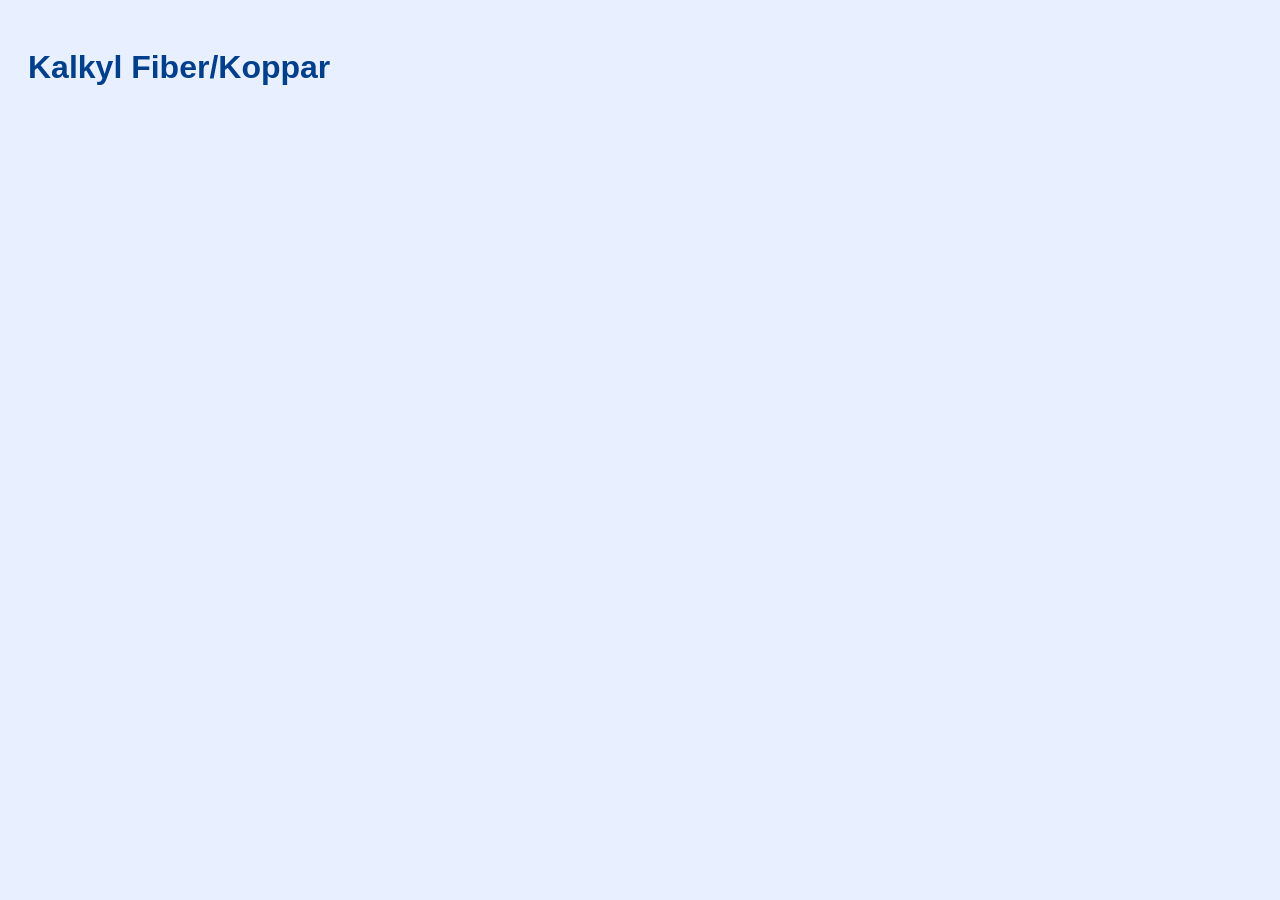
<file: index.html>
<!DOCTYPE html>
<html lang="sv">
<head>
    <meta charset="UTF-8">
    <title>Kalkyl Fiber/Koppar – Normal version</title>
    <style>
        body { font-family: Arial; background: #e8f0ff; padding: 20px; }
        h1 { color: #003f8c; }
        table { width: 100%; border-collapse: collapse; margin-top: 15px; background: white; }
        th, td { border: 1px solid #ccc; padding: 6px; }
        button { padding: 6px 12px; margin: 4px; }
        select, input { padding: 6px; margin: 3px; }
        #editor { background: #d8e4ff; padding: 10px; margin-top: 25px; }
    </style>
</head>
<body onload="render()">

<h1>Kalkyl Fiber/Koppar</h1>
<div id="app"></div>

<script>
let articles = [
    { name: "OM4 fiberkabel", unit: "m", price: 12.50, type: "fiber" },
    { name: "OS2 fiberkabel", unit: "m", price: 8.90, type: "fiber" },
    { name: "Cat6 kopparkabel", unit: "m", price: 6.90, type: "koppar" },
    { name: "Cat6A kopparkabel", unit: "m", price: 9.20, type: "koppar" },
    { name: "ODF 12", unit: "st", price: 1450, type: "fiber" },
    { name: "ODF 24", unit: "st", price: 2200, type: "fiber" },
    { name: "Patchpanel Cat6", unit: "st", price: 590, type: "koppar" },
    { name: "Patchpanel Cat6A", unit: "st", price: 790, type: "koppar" },
    { name: "Skarvbox fiber", unit: "st", price: 980, type: "fiber" },
    { name: "Kanalisation 40mm", unit: "m", price: 18, type: "fiber" },
    { name: "Mediakonverter", unit: "st", price: 890, type: "fiber" }
];

let rows = [];

function render() {
    let app = document.getElementById("app");
    app.innerHTML = '';

    app.innerHTML += `
        <div>
            <button onclick="addRow()">Lägg till rad</button>
            <button onclick="saveCalc()">Spara som</button>
            <button onclick="loadCalc()">Ladda</button>
            <button onclick="resetCalc()">Reset</button>
            <button onclick="exportPDF()">PDF</button>
        </div>
    `;

    app.innerHTML += `
        <h3>Fiber/Koppar</h3>
        <select id="techSel" onchange="render()">
            <option value="fiber">Fiber</option>
            <option value="koppar">Koppar</option>
        </select>

        <h3>Nätklass</h3>
        <select id="netSel" onchange="render()">
            <option value="gult">Gult nät</option>
            <option value="rött">Rött nät</option>
        </select>
    `;

    let table = document.createElement("table");
    table.innerHTML = `
        <tr>
            <th>Artikel</th>
            <th>Antal</th>
            <th>Enhet</th>
            <th>Pris</th>
            <th>Summa</th>
            <th></th>
        </tr>
    `;

    let tech = document.getElementById("techSel").value;
    let filtered = articles.filter(a => a.type === tech);

    let total = 0;

    rows.forEach((r, i) => {
        let tr = document.createElement("tr");

        let options = filtered.map(a => `
            <option value="${a.name}" ${a.name === r.article ? "selected" : ""}>${a.name}</option>
        `).join("");

        tr.innerHTML = `
            <td>
                <select onchange="updateArt(${i}, this.value)">
                    <option value="">Välj</option>
                    ${options}
                </select>
            </td>
            <td><input type="number" value="${r.qty}" onchange="updateQty(${i}, this.value)"></td>
            <td>${r.unit || ""}</td>
            <td>${r.price.toLocaleString("sv-SE", { minimumFractionDigits: 2 })} kr</td>
            <td>${(r.qty * r.price).toLocaleString("sv-SE", { minimumFractionDigits: 2 })} kr</td>
            <td><button onclick="delRow(${i})">X</button></td>
        `;

        total += r.qty * r.price;
        table.appendChild(tr);
    });

    app.appendChild(table);

    app.innerHTML += `
        <h2>Total: ${total.toLocaleString("sv-SE", { minimumFractionDigits: 2 })} kr</h2>
    `;

    renderEditor();
}

function addRow() {
    rows.push({ article: "", qty: 0, unit: "", price: 0 });
    render();
}

function delRow(i) {
    rows.splice(i, 1);
    render();
}

function updateArt(i, name) {
    let a = articles.find(x => x.name === name);
    if (!a) rows[i] = { article: "", qty: 0, unit: "", price: 0 };
    else {
        rows[i].article = a.name;
        rows[i].unit = a.unit;
        rows[i].price = a.price;
    }
    render();
}

function updateQty(i, v) {
    rows[i].qty = Number(v);
    render();
}

function saveCalc() {
    let n = prompt("Kalkylnamn:");
    if (!n) return;
    localStorage.setItem("calc_" + n, JSON.stringify(rows));
    alert("Kalkyl sparad.");
}

function loadCalc() {
    let keys = Object.keys(localStorage).filter(k => k.startsWith("calc_"));
    let n = prompt("Tillgängliga kalkyler:
" + keys.join("
"));
    if (!n) return;

    rows = JSON.parse(localStorage.getItem(n));
    render();
}

function resetCalc() {
    rows = [];
    render();
}

function exportPDF() {
    let w = window.open("");
    w.document.write("<h1>Kalkyl</h1>");

    rows.forEach(r => {
        w.document.write(`<p>${r.article} – ${r.qty} ${r.unit}: ${(r.qty * r.price).toFixed(2)} kr</p>`);
    });

    w.print();
}

function renderEditor() {
    let div = document.createElement("div");
    div.id = "editor";

    div.innerHTML = `<h3>Artikelregister</h3>`;

    articles.forEach((a, i) => {
        div.innerHTML += `
            <div>
                ${a.name} (${a.unit}) ${a.price} kr
                <button onclick="removeArt(${i})">Ta bort</button>
            </div>
        `;
    });

    div.innerHTML += `
        <h4>Ny artikel</h4>
        Namn: <input id="na">
        Enhet: <input id="un">
        Pris: <input id="pr" type="number" step="0.01">
        <select id="ty">
            <option value="fiber">Fiber</option>
            <option value="koppar">Koppar</option>
        </select>
        <button onclick='addArt()'>Lägg till</button>
    `;

    document.getElementById("app").appendChild(div);
}

function addArt() {
    let n = document.getElementById("na").value;
    let u = document.getElementById("un").value;
    let p = Number(document.getElementById("pr").value);
    let t = document.getElementById("ty").value;

    if (!n || !u || !p) return;

    articles.push({ name: n, unit: u, price: p, type: t });
    render();
}

function removeArt(i) {
    articles.splice(i, 1);
    render();
}

window.onload = render;
</script>

</body>
</html>
</file>
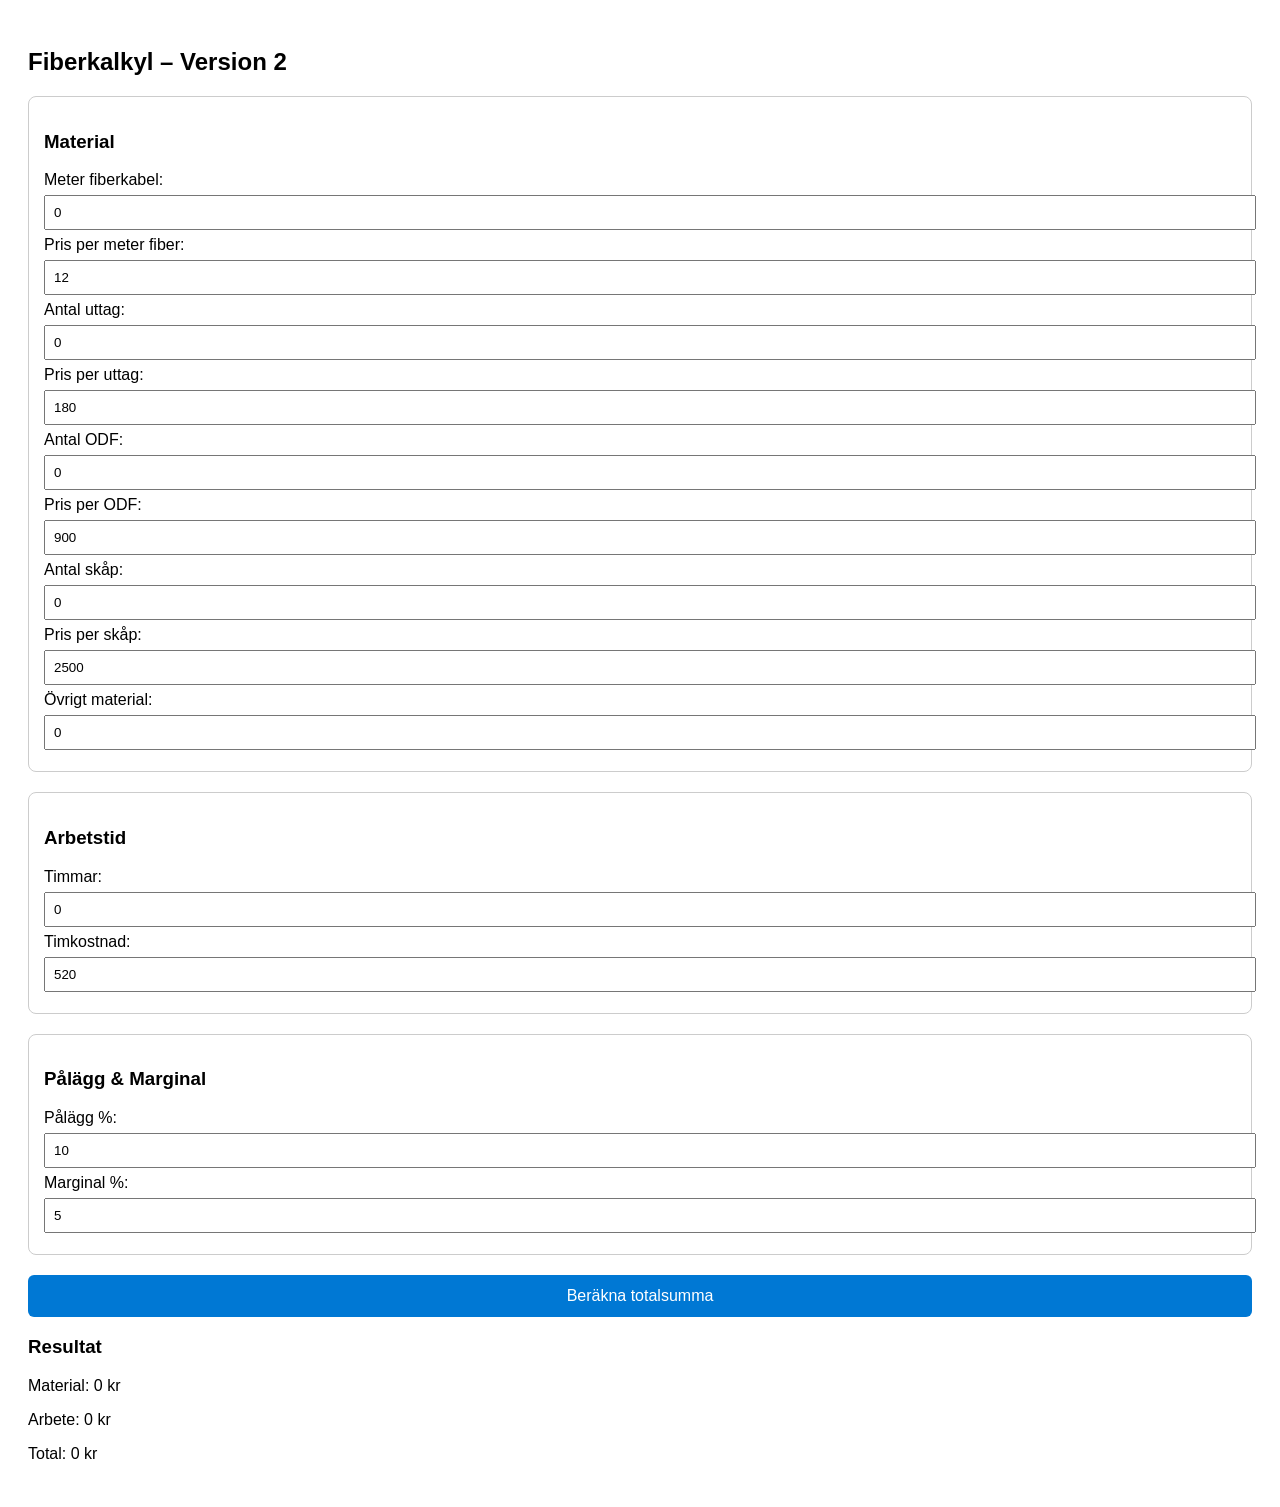
<file: fiberkalkyl.html>
<!DOCTYPE html>
<html lang='sv'>
<head>
<meta charset='UTF-8'>
<title>Fiberkalkyl</title>
<meta name='viewport' content='width=device-width, initial-scale=1.0'>
<link rel='manifest' href='manifest.json'>
<script>
if ('serviceWorker' in navigator) { navigator.serviceWorker.register('service-worker.js'); }
</script>
<style>
 body { font-family: Arial; padding:20px; }
 input { width:100%; padding:8px; margin:6px 0; }
 .card { border:1px solid #ccc; padding:15px; border-radius:8px; margin-bottom:20px; }
 button { padding:12px; width:100%; background:#0078d4; color:white; border:none; border-radius:6px; font-size:16px; }
</style>
</head>
<body>
<h2>Fiberkalkyl – Version 2</h2>
<div class='card'>
  <h3>Material</h3>
  <label>Meter fiberkabel:</label><input id='fiber_m' type='number' value='0'>
  <label>Pris per meter fiber:</label><input id='fiber_pris' type='number' value='12'>
  <label>Antal uttag:</label><input id='uttag' type='number' value='0'>
  <label>Pris per uttag:</label><input id='uttag_pris' type='number' value='180'>
  <label>Antal ODF:</label><input id='odf' type='number' value='0'>
  <label>Pris per ODF:</label><input id='odf_pris' type='number' value='900'>
  <label>Antal skåp:</label><input id='skap' type='number' value='0'>
  <label>Pris per skåp:</label><input id='skap_pris' type='number' value='2500'>
  <label>Övrigt material:</label><input id='ovrigt' type='number' value='0'>
</div>
<div class='card'>
  <h3>Arbetstid</h3>
  <label>Timmar:</label><input id='timmar' type='number' value='0'>
  <label>Timkostnad:</label><input id='timpris' type='number' value='520'>
</div>
<div class='card'>
  <h3>Pålägg & Marginal</h3>
  <label>Pålägg %:</label><input id='palagg' type='number' value='10'>
  <label>Marginal %:</label><input id='marginal' type='number' value='5'>
</div>
<button onclick='calc()'>Beräkna totalsumma</button>
<h3>Resultat</h3>
<p id='r_mat'>Material: 0 kr</p>
<p id='r_arb'>Arbete: 0 kr</p>
<p id='r_tot'>Total: 0 kr</p>
<script>
function calc(){
 let fm=+fiber_m.value||0, fp=+fiber_pris.value||0;
 let u=+uttag.value||0, up=+uttag_pris.value||0;
 let od=+odf.value||0, odp=+odf_pris.value||0;
 let sk=+skap.value||0, skp=+skap_pris.value||0;
 let ov=+ovrigt.value||0;
 let tim=+timmar.value||0, timpr=+timpris.value||0;
 let pal=+palagg.value||0, mar=+marginal.value||0;
 let mat = fm*fp + u*up + od*odp + sk*skp + ov;
 let arb = tim*timpr;
 let sub = mat + arb;
 let total = sub + sub*(pal/100) + sub*(mar/100);
 r_mat.textContent = 'Material: '+mat.toFixed(2)+' kr';
 r_arb.textContent = 'Arbete: '+arb.toFixed(2)+' kr';
 r_tot.textContent = 'Total: '+total.toFixed(2)+' kr';
}
</script>
</body>
</html>
</file>
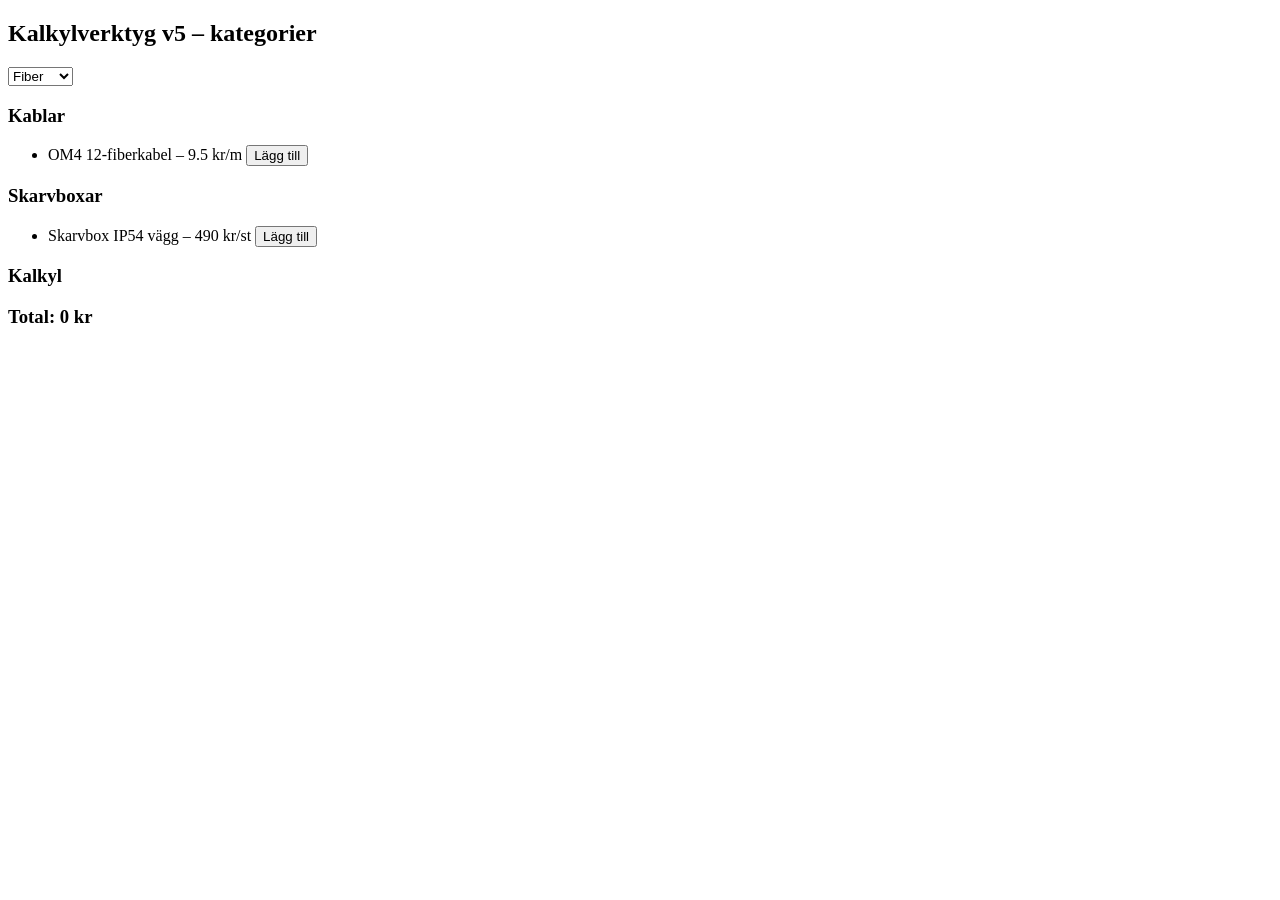
<file: index 3.html>
<!DOCTYPE html>
<html>
<body>
<h2>Kalkylverktyg v5 – kategorier</h2>
<script>
let fiber = {"Kablar": [{"name": "OM4 12-fiberkabel", "price": 9.5, "unit": "m"}], "Skarvboxar": [{"name": "Skarvbox IP54 v\u00e4gg", "price": 490, "unit": "st"}]};
let copper = {"Kablar": [{"name": "Cat6 U/UTP installationskabel", "price": 4.9, "unit": "m"}], "Uttag": [{"name": "RJ45 moduluttag vit", "price": 29, "unit": "st"}]};
let active = fiber;
let cart = JSON.parse(localStorage.getItem('calc')||'[]');

function switchCalc(){ let v=document.getElementById('type').value; active = v==='fiber'?fiber:copper; renderCats(); renderCart(); }
function addItem(cat,index){ let item = active[cat][index]; let qty=parseFloat(prompt('Mängd ('+item.unit+')',1)); if(!qty) return; cart.push({name:item.name,price:item.price,unit:item.unit,qty:qty}); save(); renderCart(); }
function removeItem(i){ cart.splice(i,1); save(); renderCart(); }
function save(){ localStorage.setItem('calc',JSON.stringify(cart)); }
function renderCats(){ let d=''; for(let c in active){ d+=`<h3>${c}</h3><ul>`; active[c].forEach((a,i)=> d+=`<li>${a.name} – ${a.price} kr/${a.unit} <button onclick="addItem('${c}',${i})">Lägg till</button></li>`); d+='</ul>'; } document.getElementById('cats').innerHTML=d; }
function renderCart(){ let d=''; let sum=0; cart.forEach((a,i)=>{ let tot=a.price*a.qty; sum+=tot; d+=`<li>${a.name}: ${a.qty} ${a.unit} = ${tot} kr <button onclick="removeItem(${i})">X</button></li>`; }); document.getElementById('cart').innerHTML=d; document.getElementById('sum').innerText=sum+' kr'; }
</script>
<select id='type' onchange='switchCalc()'><option value='fiber'>Fiber</option><option value='copper'>Koppar</option></select>
<div id='cats'></div>
<h3>Kalkyl</h3>
<ul id='cart'></ul>
<h3>Total: <span id='sum'></span></h3>
<script>switchCalc();</script>
</body>
</html>
</file>
